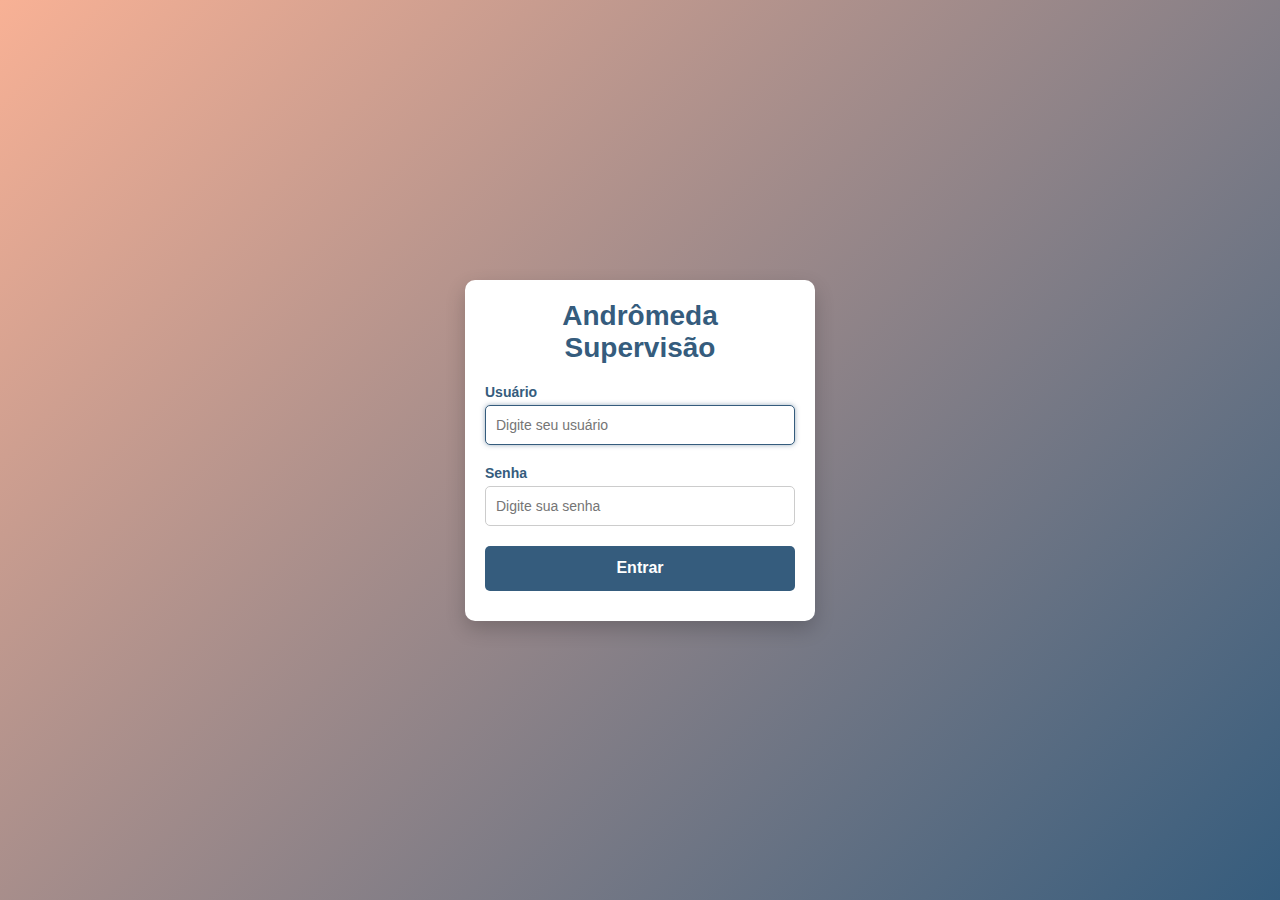
<file: ProjetoTCC/index.html>
<!DOCTYPE html>
<html lang="en">
<head>
    <meta charset="UTF-8">
    <meta name="viewport" content="width=device-width, initial-scale=1.0">
    <title>Login - Andrômeda Supervisão</title>
    <link href="estilomain.css" rel="stylesheet">
</head>

<body>
    <div id="container">
        <h1>Andrômeda Supervisão</h1>
        <label for="usuario">Usuário</label>
        <input autofocus type="text" name="usuario" id="usuario" placeholder="Digite seu usuário">

        <label for="senha">Senha</label>
        <input type="password" name="senha" id="senha" placeholder="Digite sua senha">

        <button id="btnLogin">Entrar</button>
        <p id="saida"></p>
    </div>

    <script src="back.js" async></script>
</body>
</html>
</file>
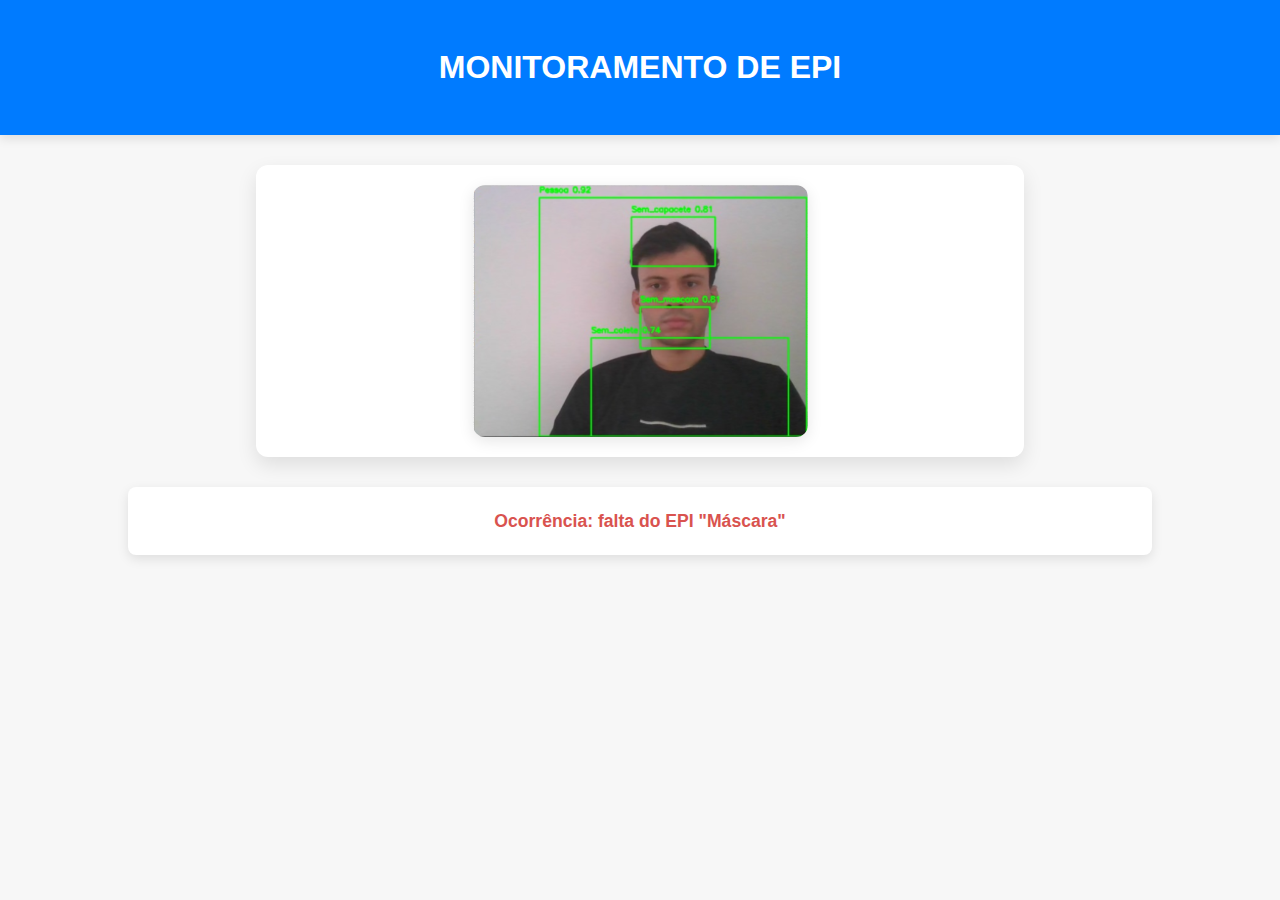
<file: ProjetoTCC/pagina-principal.html>
<!DOCTYPE html>
<html lang="en">
<head>
    <meta charset="UTF-8">
    <meta name="viewport" content="width=device-width, initial-scale=1.0">
    <title>Página Principal</title>
    <style>
        /* Reset de margens e padding */
        * {
            margin: 0;
            padding: 0;
            box-sizing: border-box;
        }

        /* Estilos do corpo */
        body {
            font-family: Arial, sans-serif;
            background-color: #f7f7f7;
            color: #333;
            line-height: 1.6;
        }

        /* Estilos do menu superior */
        #menuSuperior {
            height: 15vh;
            width: 100%;
            background-color: #007bff;
            color: white;
            display: flex;
            justify-content: center;
            align-items: center;
            font-size: 2rem;
            font-weight: bold;
            box-shadow: 0 4px 10px rgba(0, 0, 0, 0.1);
            text-transform: uppercase;
        }

        /* Estilos do quadro central */
        #quadroCentral {
            max-width: 100%;
            width: 60%; /* Ajustado para centralizar com apenas uma imagem */
            margin: 30px auto;
            display: flex;
            justify-content: center;
            align-items: center;
            gap: 20px;
            box-shadow: 0 8px 20px rgba(0, 0, 0, 0.1);
            border-radius: 12px;
            background-color: white;
            padding: 20px;
        }

        /* Estilo para as imagens no quadro central */
        #quadroCentral img {
            height: auto;
            max-width: 100%; /* Para responsividade */
            border-radius: 12px;
            box-shadow: 0 4px 15px rgba(0, 0, 0, 0.1);
        }

        /* Container para o conteúdo abaixo do quadro */
        .conteudoLateral {
            display: flex;
            justify-content: center; /* Ajustado para centralizar */
            width: 80%;
            margin: 20px auto;
            gap: 20px;
            flex-wrap: wrap; /* Garante responsividade */
        }

        /* Estilo da ocorrência */
        #informacoesOcorrencia {
            width: 100%; /* Ocupa todo o espaço disponível */
            font-size: 1.1rem;
            background-color: #fff;
            padding: 20px;
            border-radius: 8px;
            box-shadow: 0 4px 12px rgba(0, 0, 0, 0.1);
            text-align: center;
            transition: transform 0.3s ease;
        }

        /* Efeito hover na ocorrência */
        #informacoesOcorrencia:hover {
            transform: translateY(-5px);
        }

        /* Estilos para o texto dentro da ocorrência */
        #informacoesOcorrencia p {
            font-weight: bold;
            color: #d9534f;
        }

        /* Responsividade */
        @media (max-width: 768px) {
            #menuSuperior {
                font-size: 1.5rem;
                padding: 10px 0;
            }

            /* Ajuste de layout para telas menores */
            .conteudoLateral {
                flex-direction: column;
                align-items: center;
            }

            #informacoesOcorrencia {
                width: 80%;
                margin-bottom: 20px;
            }
        }

        @media (max-width: 480px) {
            #menuSuperior {
                font-size: 1.2rem;
            }
        }
    </style>
</head>
<body>
    <!-- Menu superior -->
    <div id="menuSuperior">
        Monitoramento de EPI 
    </div>

    <!-- Quadro central -->
    <div id="quadroCentral">
        <img src="imgg2.png" alt="Imagem do quadro central">
    </div>

    <!-- Conteúdo abaixo do quadro central -->
    <div class="conteudoLateral">
        <div id="informacoesOcorrencia">
            <p>Ocorrência: falta do EPI "Máscara"</p>
        </div>
    </div>
</body>
</html>
</file>
<file: ProjetoTCC/estilomain.css>
/* Reset básico */
* {
    margin: 0;
    padding: 0;
    box-sizing: border-box;
}

/* Estilo geral do corpo */
body {
    font-family: 'Arial', sans-serif;
    background: linear-gradient(135deg, #f8b195, #355c7d);
    color: #333;
    height: 100vh;
    display: flex;
    justify-content: center;
    align-items: center;
}

/* Container do formulário */
#container {
    background: white;
    width: 350px;
    padding: 20px;
    border-radius: 10px;
    box-shadow: 0px 8px 20px rgba(0, 0, 0, 0.2);
}

/* Título */
#container h1 {
    text-align: center;
    color: #355c7d;
    margin-bottom: 20px;
    font-size: 28px;
}

/* Estilo dos rótulos */
label {
    font-size: 14px;
    font-weight: bold;
    color: #355c7d;
    margin-bottom: 5px;
    display: block;
}

/* Estilo dos campos de entrada */
input {
    width: 100%;
    height: 40px;
    margin-bottom: 20px;
    padding: 0 10px;
    border: 1px solid #ccc;
    border-radius: 5px;
    outline: none;
    font-size: 14px;
}

input:focus {
    border-color: #355c7d;
    box-shadow: 0 0 5px rgba(53, 92, 125, 0.5);
}

/* Estilo do botão */
button {
    width: 100%;
    height: 45px;
    background-color: #355c7d;
    color: white;
    font-size: 16px;
    font-weight: bold;
    border: none;
    border-radius: 5px;
    cursor: pointer;
    transition: background-color 0.3s ease;
}

button:hover {
    background-color: #234d63;
}

/* Mensagem de erro */
#saida {
    text-align: center;
    margin-top: 10px;
    color: #e74c3c;
    font-size: 14px;
}
</file>
